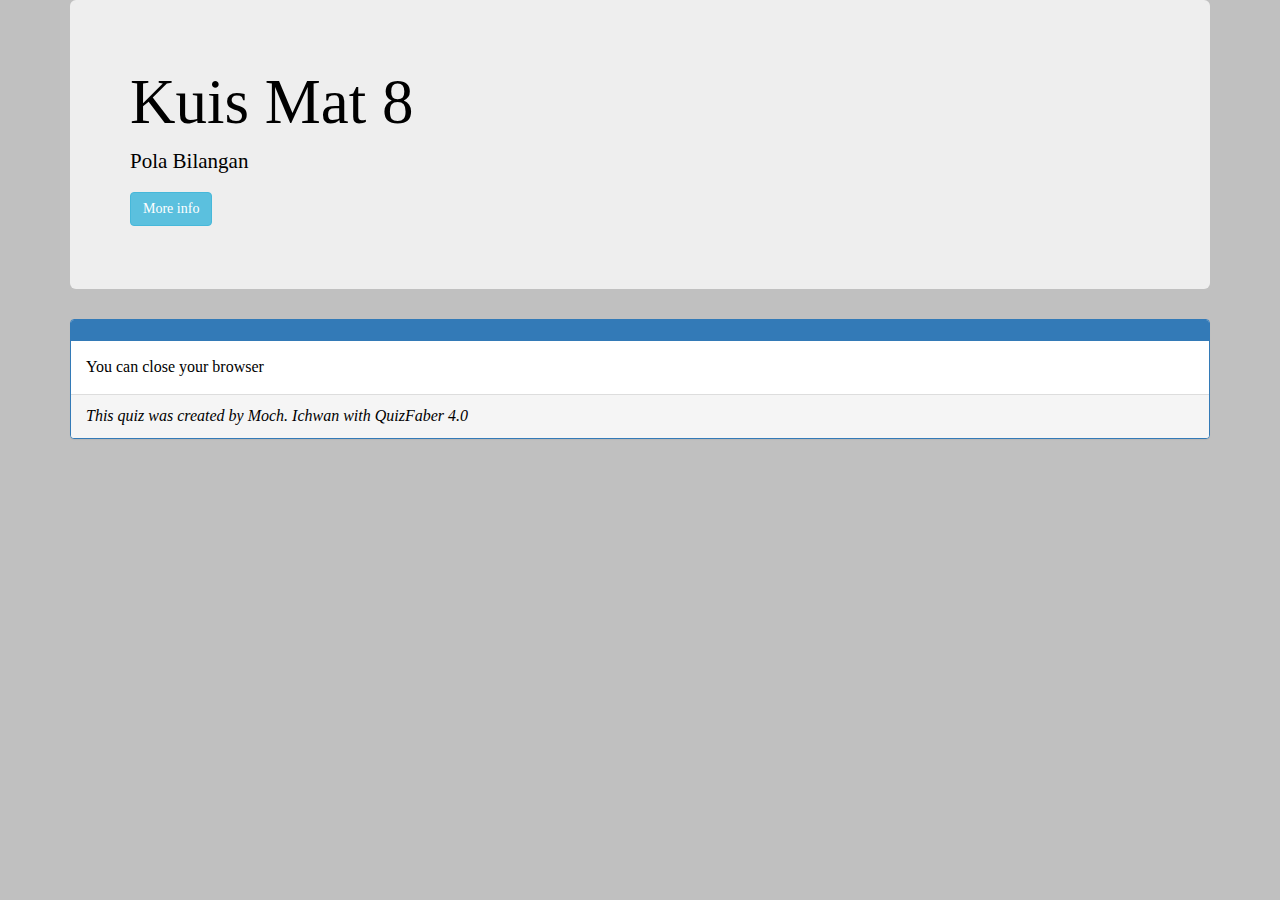
<file: pages/final.html>
<!DOCTYPE html>
<html lang="en">
<head>
    <title>Kuis Mat 8</title>

    <meta http-equiv="Content-Type" content="text/html; CHARSET=Windows-1252">
    <meta name="viewport" content="width=device-width, initial-scale=1">
    <meta name="Author" content="Made with QuizFaber 4.0.20">
    <meta name="generator" content="QuizFaber 4.0.20">
    <meta name="keywords" content="quiz">
    <meta name="description" content="Pola Bilangan">

    <link rel="stylesheet" href="https://maxcdn.bootstrapcdn.com/bootstrap/3.4.1/css/bootstrap.min.css">
    <script src="https://ajax.googleapis.com/ajax/libs/jquery/3.5.1/jquery.min.js"></script>
    <script src="https://maxcdn.bootstrapcdn.com/bootstrap/3.4.1/js/bootstrap.min.js"></script>

    <script src="../scripts/error.js"></script>
    <script src="../scripts/definitions.js"></script>
    <script src="../scripts/security.js"></script>
    <script src="../scripts/cookie.js"></script>
    <script src="../scripts/storage.js"></script>
    <script src="../scripts/time.js"></script>
    <script src="../scripts/valuation.js"></script>
    <script src="../scripts/navigation.js"></script>
    <script src="../scripts/utility.js"></script>
    <script src="../scripts/engine.js"></script>
    <script src="../scripts/view.js"></script>

    <script src="../scripts/page_final.js"></script>

    <link rel="stylesheet" href="../styles/main.css">
    <link rel="stylesheet" href="../styles/layout.css">

</head>
<body>
    <div class="container">

        <div class="jumbotron" id="idQuizHeader">
            <h1 id="idQuizTitle"></h1>
            <p class="lead">
                <span id="idQuizDescription"></span>
                <p id="idQuizProfile" style="display:none">
                    <button type="button" class="btn btn-info" data-toggle="collapse" data-target="#idQuizProfileInfo">More info</button>
                    <div id="idQuizProfileInfo" class="collapse">
                        <ul class="list-group">
                            <li class="list-group-item"><strong>Author</strong><span class="pull-right" id="idAuthor"></span></li>
                            <li class="list-group-item"><strong>Argument</strong><span class="pull-right" id="idArgument"></span></li>
                            <li class="list-group-item"><strong>Company</strong><span class="pull-right" id="idCompany"></span></li>
                            <li class="list-group-item"><strong>Date</strong><span class="pull-right" id="idDate"></span></li>
                        </ul>
                    </div>
                </p>
            </p>
        </div>

        <div class="panel panel-primary">
            <div class="panel-heading"><b><span id="idHeaderLastPage" /></b></div>

            <div class="panel-body">
                You can close your browser
            </div>

            <div class="panel-footer" id="idQuizFooter"><span id="idCopyrightMsg" /></div>
        </div>

    </div>
</body>
</html>
</file>
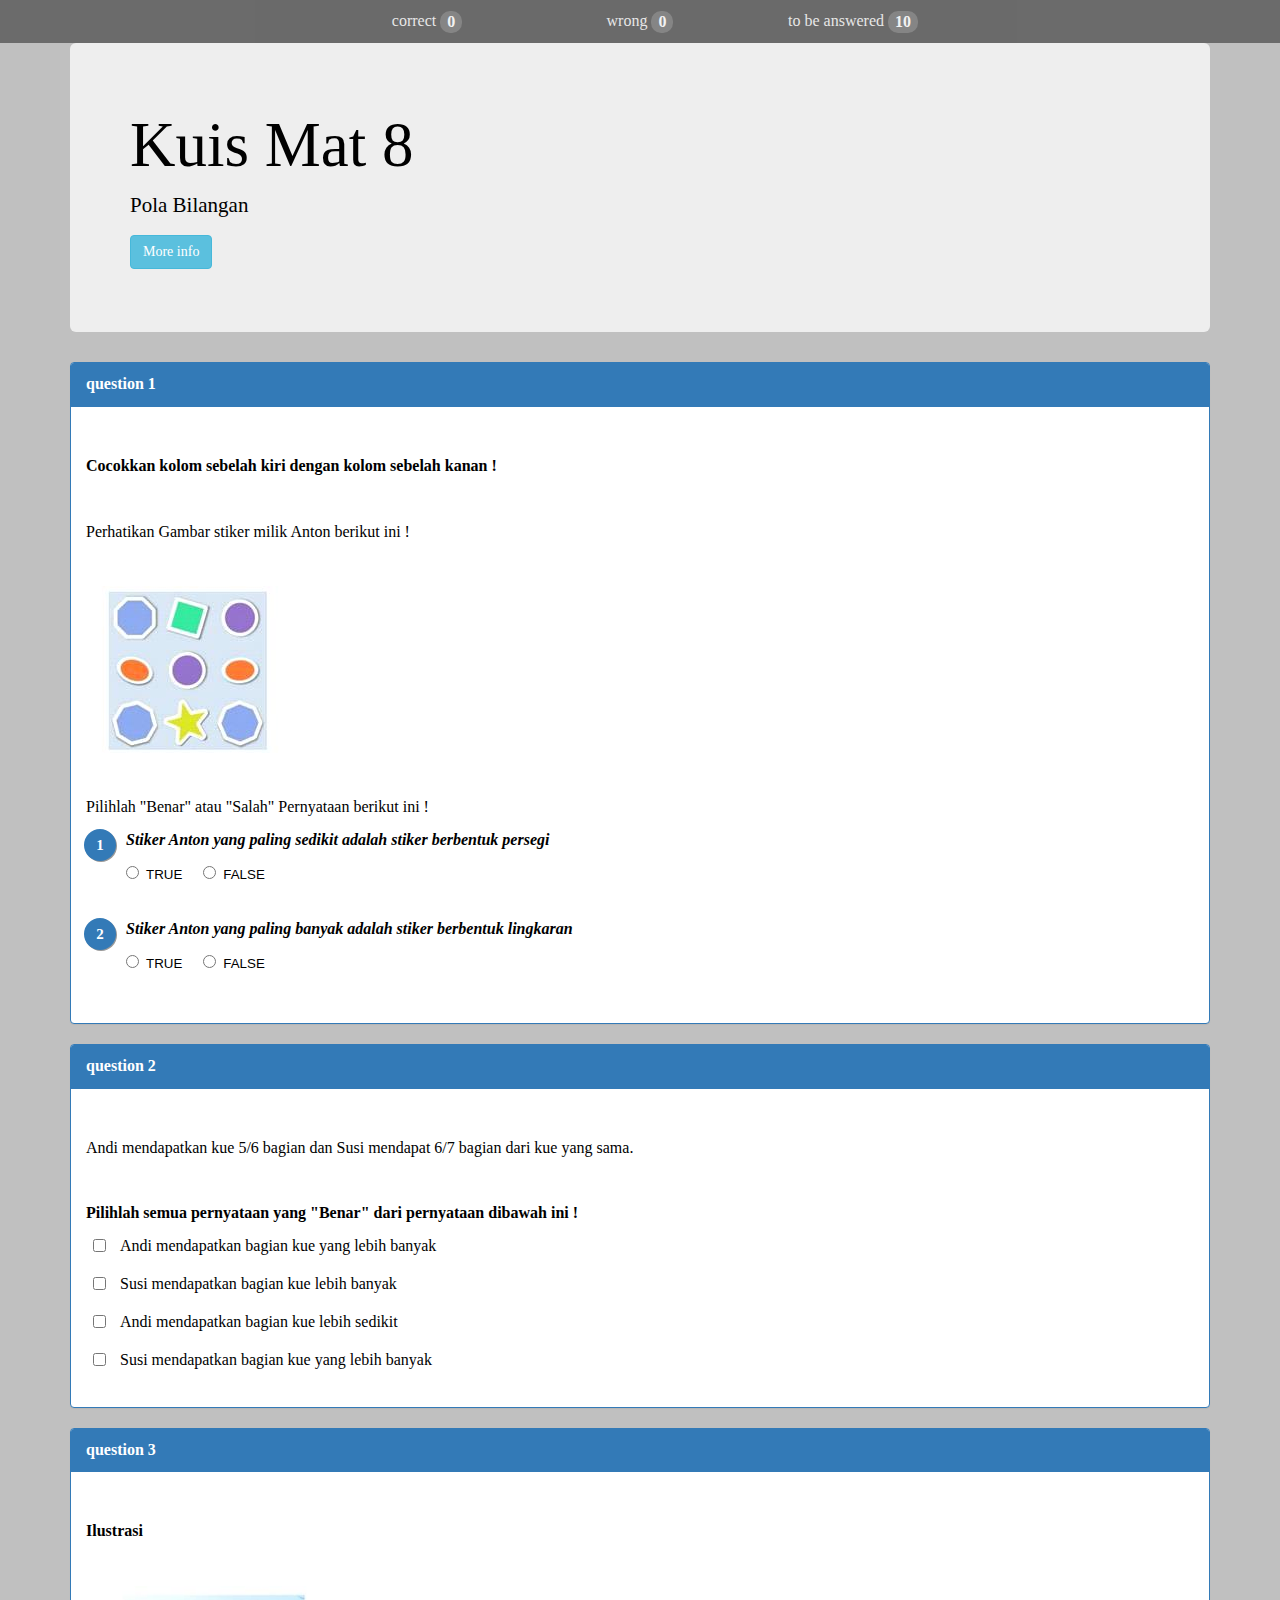
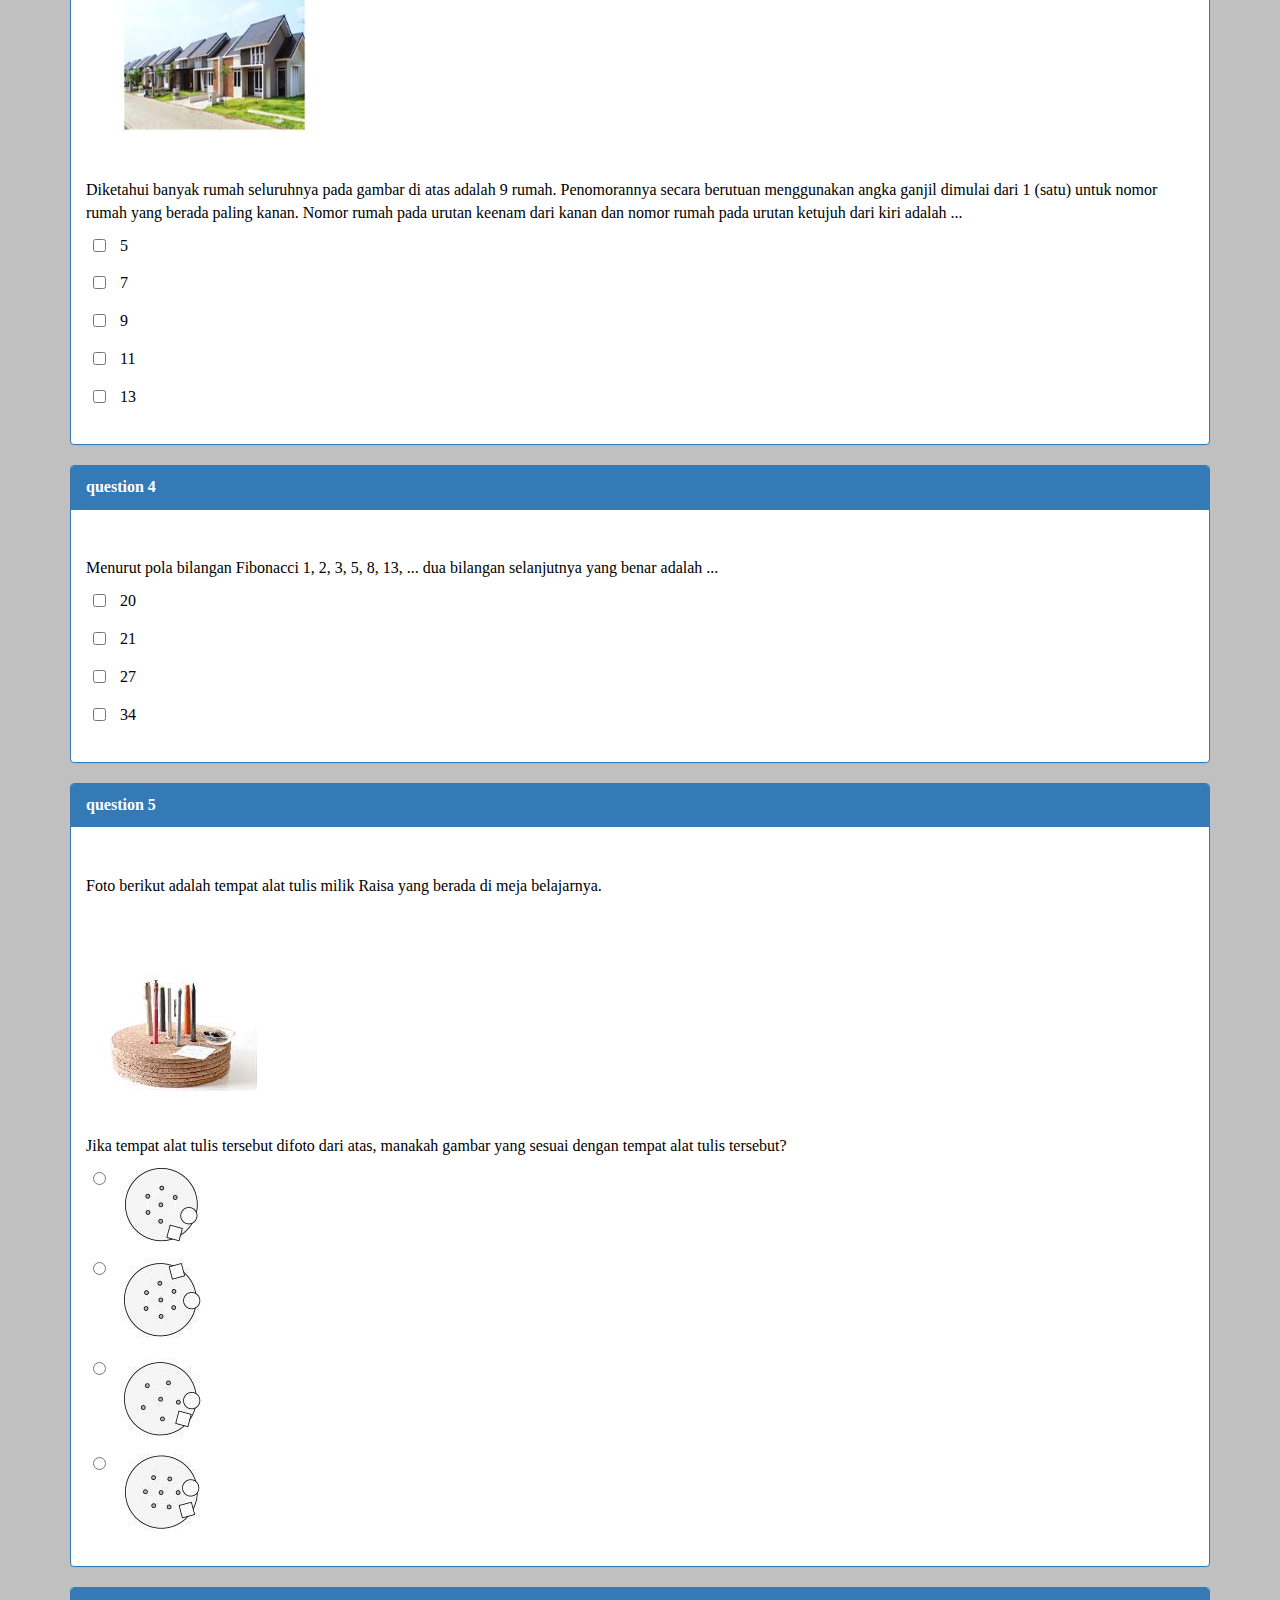
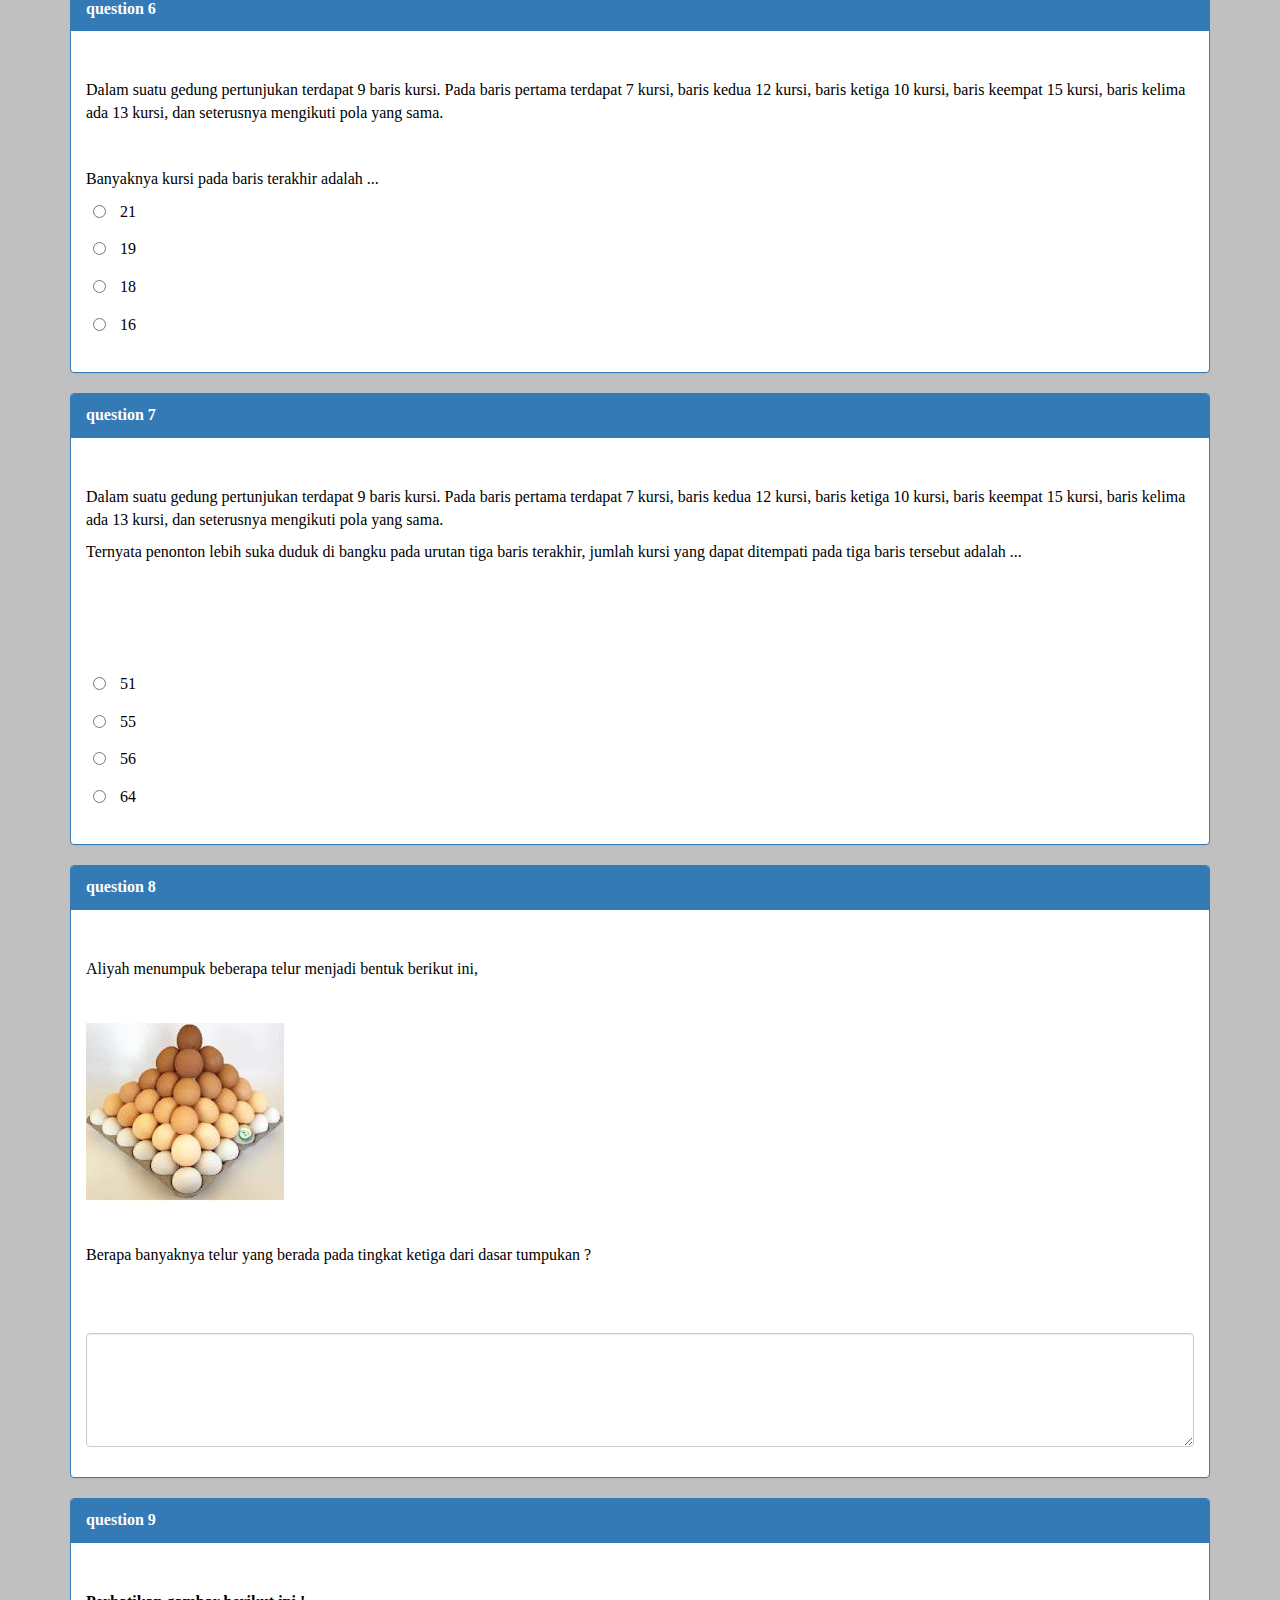
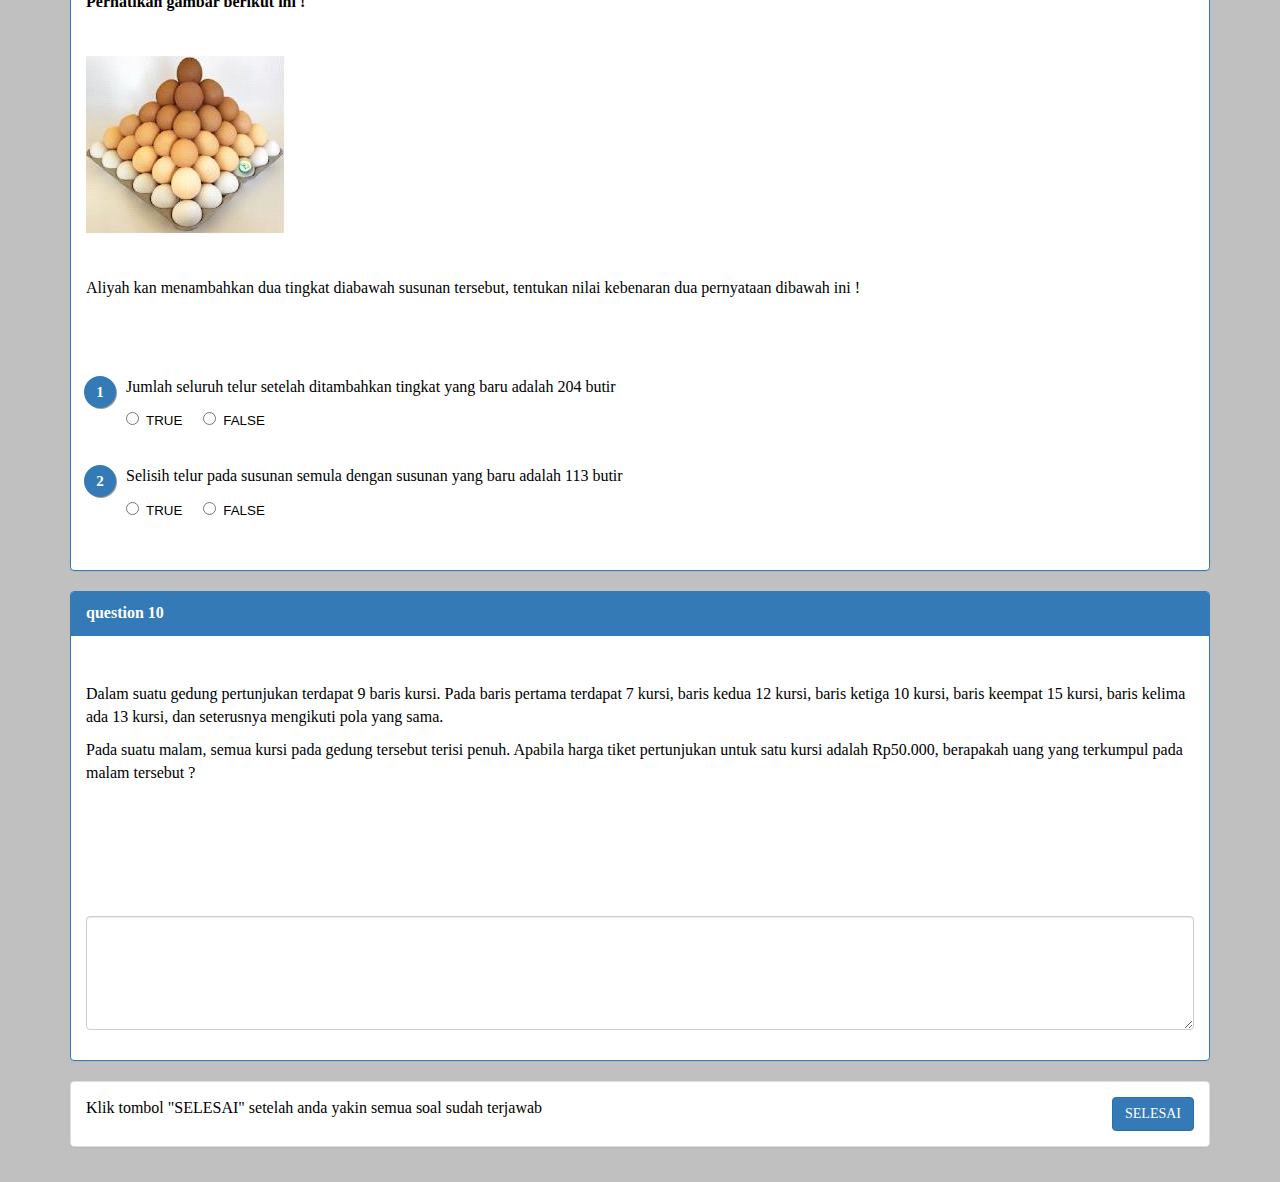
<file: pages/page.html>
<!DOCTYPE html>
<html lang="en">
<head>
    <title>Kuis Mat 8</title>

    <meta http-equiv="Content-Type" content="text/html; CHARSET=Windows-1252">
    <meta name="viewport" content="width=device-width, initial-scale=1">
    <meta name="Author" content="Made with QuizFaber 4.0.20">
    <meta name="generator" content="QuizFaber 4.0.20">
    <meta name="keywords" content="quiz">
    <meta name="description" content="Pola Bilangan">
    <meta name="viewport" content="width=device-width, initial-scale=1.0, minimum-scale=1.0, user-scalable=no" />

    <link rel="stylesheet" href="https://maxcdn.bootstrapcdn.com/bootstrap/3.4.1/css/bootstrap.min.css">
    <script src="https://ajax.googleapis.com/ajax/libs/jquery/3.5.1/jquery.min.js"></script>
    <script src="https://maxcdn.bootstrapcdn.com/bootstrap/3.4.1/js/bootstrap.min.js"></script>

    <script src="../scripts/error.js"></script>
    <script src="../scripts/definitions.js"></script>
    <script src="../scripts/security.js"></script>
    <script src="../scripts/cookie.js"></script>
    <script src="../scripts/storage.js"></script>
    <script src="../scripts/time.js"></script>
    <script src="../scripts/valuation.js"></script>
    <script src="../scripts/navigation.js"></script>
    <script src="../scripts/utility.js"></script>
    <script src="../scripts/engine.js"></script>
    <script src="../scripts/view.js"></script>
    <script src="../scripts/matching.js"></script>
    <script src="../scripts/lightbox.js"></script>

    <script src="../scripts/page.js"></script>
    

    <link rel="stylesheet" href="../styles/main.css">
    <link rel="stylesheet" href="../styles/layout.css">
    <link rel="stylesheet" href="../styles/lightbox.css">
    

</head>
<body>

    <div class="header" id="idTopBar">
        <div class="row">
            <div class="col-sm-3 col-xs-12 text-left text-xs-center"><span class="label_topbar_clock" id="idClock"></span></div>
            <div class="col-sm-2 col-xs-3 text-center text-xs-left" id="idDivCorrectAnswer"><span class="label_topbar nowrap">correct</span> <span id="idCorrectAnswers" class="badge"></span> </div>
            <div class="col-sm-2 col-xs-3 text-center text-xs-left" id="idDivWrongAnswer"><span class="label_topbar nowrap">wrong</span> <span id="idWrongAnswers" class="badge"></span> </div>
            <div class="col-sm-2 col-xs-3 text-center text-xs-left" id="idDivToBeAnswered"><span class="label_topbar nowrap">to be answered</span> <span id="idToBeAnswered" class="badge"></span> </div>
            <div class="col-sm-3 col-xs-3 text-right">
                <button id="idBtnPrintQuiz" type="button" class="btn btn-primary" onclick="onPrintQuizButtonClick()" style="display:none">PRINT</button>
                <button id="idBtnGoToResults" type="button" class="btn btn-primary" onclick="onQuizResultsButtonClick()" style="display:none">Quiz Result</button>
                <button id="idBtnRetire" type="button" class="btn btn-warning" onclick="onAbandonButtonClick()" style="display:none">Retire</button>
            </div>
            </div>
        </div>

    <div class="container">

        <div class="jumbotron" id="idQuizHeader">
            <h1 id="idQuizTitle"></h1>
            <p class="lead">
                <span id="idQuizDescription"></span>
            <p id="idQuizProfile" style="display:none">
                <button type="button" class="btn btn-info" data-toggle="collapse" data-target="#idQuizProfileInfo">More info</button>
                <div id="idQuizProfileInfo" class="collapse">
                    <ul class="list-group">
                        <li class="list-group-item"><strong>Author</strong><span class="pull-right" id="idAuthor"></span></li>
                        <li class="list-group-item"><strong>Argument</strong><span class="pull-right" id="idArgument"></span></li>
                        <li class="list-group-item"><strong>Company</strong><span class="pull-right" id="idCompany"></span></li>
                        <li class="list-group-item"><strong>Date</strong><span class="pull-right" id="idDate"></span></li>
                    </ul>
                </div>
            </p>
            </p>
        </div>

        <div class="panel panel-default" id="idQuizResultsPanelTop" style="display:none">
            <div class="panel-body">
                <button type="button" class="btn btn-primary center-block" onclick="onQuizResultsButtonClick()">Quiz Result</button>
            </div>
        </div>

        <div class="panel panel-default" id="idVerifyPanelTop" style="display:none">
            <div class="panel-body">
                <span>Klik tombol "SELESAI" setelah anda yakin semua soal sudah terjawab</span>
                <button type="button" class="btn btn-primary pull-right" onclick="onVerifyButtonClick()">SELESAI</button>
            </div>
        </div>

        <div class="well" id="idSectionTextIntro" style="display:none"></div>

        <div class="panel panel-primary" id="idPanel1" ><div class="panel-heading" ><b>question 1</b></div><div class="panel-body" ><div id="divSuccess0" class="alert alert-success alert-dismissible fade in" style="display:none" ><a class="close" data-dismiss="alert" aria-label="close" >&times;</a> Correct answer</div>
<div id="divFail0" class="alert alert-danger alert-dismissible fade in" style="display:none" ><a class="close" data-dismiss="alert" aria-label="close" >&times;</a> Wrong answer</div>
<div id="divPartiallyCorrect0" class="alert alert-warning alert-dismissible fade in" style="display:none" ><a class="close" data-dismiss="alert" aria-label="close" >&times;</a> Partially correct answer</div>
<div id="divInfo0" class="alert alert-info alert-dismissible fade in" style="display:none" ><a class="close" data-dismiss="alert" aria-label="close" >&times;</a> Answer completed</div>
<div id="divWarning0" class="alert alert-warning alert-dismissible fade in" style="display:none" ><a class="close" data-dismiss="alert" aria-label="close" >&times;</a> <strong>Watch out!</strong> <span id="idWarningMsg0" /></div>
<div id="divError0" class="alert alert-danger alert-dismissible fade in" style="display:none" ><a class="close" data-dismiss="alert" aria-label="close" >&times;</a> <strong>Error</strong> <span id="idErrorMsg0" /></div>
<p><span class="class_qst_format text_full_width"><p><b><span style="background-color:#FFFFFF;font-family:Times New Roman;font-size:12pt;">Cocokkan kolom sebelah kiri dengan kolom sebelah kanan !</span></b></p>    <p>&nbsp;</p>    <p><span style="background-color:#FFFFFF;font-family:Times New Roman;font-size:12pt;">Perhatikan Gambar stiker milik Anton berikut ini !</span></p>    <p>&nbsp;</p>    <p><img width="211" height="167" src="../media/img_0001_0000_00_1.jpg"></p>    <p>&nbsp;</p>    <p><span style="background-color:#FFFFFF;font-family:Times New Roman;font-size:12pt;">Pilihlah &quot;Benar&quot; atau &quot;Salah&quot; Pernyataan berikut ini !</span></p></span></p><form class="class_bool_choices" ><ol><li><p><span class="quiz_answer_class"><p><b><i><span style="background-color:#FFFFFF;font-family:Times New Roman;font-size:12pt;">Stiker Anton yang paling sedikit adalah stiker berbentuk persegi</span></i></b></p></span></p><div class="row" ><div class="col-sm-12 col-md-12 col-lg-12" ><input type="radio" id="idRadio0_0_T" name="optradio0_0" value="1" /><span class="true_false_class" >TRUE</span><input type="radio" id="idRadio0_0_F" name="optradio0_0" value="0" /><span class="true_false_class" >FALSE</span></div></div><br/></li><li><p><span class="quiz_answer_class"><p><b><i><span style="background-color:#FFFFFF;font-family:Times New Roman;font-size:12pt;">Stiker Anton yang paling banyak adalah stiker berbentuk lingkaran</span></i></b></p></span></p><div class="row" ><div class="col-sm-12 col-md-12 col-lg-12" ><input type="radio" id="idRadio0_1_T" name="optradio0_1" value="1" /><span class="true_false_class" >TRUE</span><input type="radio" id="idRadio0_1_F" name="optradio0_1" value="0" /><span class="true_false_class" >FALSE</span></div></div><br/></li></ol></form>
</div></div>
<div class="panel panel-primary" id="idPanel2" ><div class="panel-heading" ><b>question 2</b></div><div class="panel-body" ><div id="divSuccess1" class="alert alert-success alert-dismissible fade in" style="display:none" ><a class="close" data-dismiss="alert" aria-label="close" >&times;</a> Correct answer</div>
<div id="divFail1" class="alert alert-danger alert-dismissible fade in" style="display:none" ><a class="close" data-dismiss="alert" aria-label="close" >&times;</a> Wrong answer</div>
<div id="divPartiallyCorrect1" class="alert alert-warning alert-dismissible fade in" style="display:none" ><a class="close" data-dismiss="alert" aria-label="close" >&times;</a> Partially correct answer</div>
<div id="divInfo1" class="alert alert-info alert-dismissible fade in" style="display:none" ><a class="close" data-dismiss="alert" aria-label="close" >&times;</a> Answer completed</div>
<div id="divWarning1" class="alert alert-warning alert-dismissible fade in" style="display:none" ><a class="close" data-dismiss="alert" aria-label="close" >&times;</a> <strong>Watch out!</strong> <span id="idWarningMsg1" /></div>
<div id="divError1" class="alert alert-danger alert-dismissible fade in" style="display:none" ><a class="close" data-dismiss="alert" aria-label="close" >&times;</a> <strong>Error</strong> <span id="idErrorMsg1" /></div>
<p><span class="class_qst_format text_full_width"><p><span style="background-color:#FFFFFF;font-family:Times New Roman;font-size:12pt;">Andi mendapatkan kue 5/6 bagian dan Susi mendapat 6/7 bagian dari kue yang sama. </span></p>    <p>&nbsp;</p>    <p><b><span style="background-color:#FFFFFF;font-family:Times New Roman;font-size:12pt;">Pilihlah semua pernyataan yang &quot;Benar&quot; dari pernyataan dibawah ini !</span></b></p></span></p><form><div class="checkbox" ><label style="display:inline-block;width:100%;margin-left:7px;" ><input id="idCheckbox1_0" type="checkbox" value="1" class="checkbox_answer" /><span class="class_ans_format text_full_width"><p><span style="background-color:#FFFFFF;font-family:Times New Roman;font-size:12pt;">Andi mendapatkan </span><span style="background-color:#FFFFFF;font-family:Times New Roman;font-size:12pt;">bagian </span><span style="background-color:#FFFFFF;font-family:Times New Roman;font-size:12pt;">kue yang lebih banya</span><span style="background-color:#FFFFFF;font-family:Times New Roman;font-size:12pt;">k</span></p></span></label><br/></div><div class="checkbox" ><label style="display:inline-block;width:100%;margin-left:7px;" ><input id="idCheckbox1_1" type="checkbox" value="2" class="checkbox_answer" /><span class="class_ans_format text_full_width"><p><span style="background-color:#FFFFFF;font-family:Times New Roman;font-size:12pt;">Susi mendapatkan </span><span style="background-color:#FFFFFF;font-family:Times New Roman;font-size:12pt;">bagian </span><span style="background-color:#FFFFFF;font-family:Times New Roman;font-size:12pt;">kue lebih banyak</span></p></span></label><br/></div><div class="checkbox" ><label style="display:inline-block;width:100%;margin-left:7px;" ><input id="idCheckbox1_2" type="checkbox" value="3" class="checkbox_answer" /><span class="class_ans_format text_full_width"><p><span style="background-color:#FFFFFF;font-family:Times New Roman;font-size:12pt;">Andi mendapatkan </span><span style="background-color:#FFFFFF;font-family:Times New Roman;font-size:12pt;">bagian </span><span style="background-color:#FFFFFF;font-family:Times New Roman;font-size:12pt;">kue lebih sedikit</span></p></span></label><br/></div><div class="checkbox" ><label style="display:inline-block;width:100%;margin-left:7px;" ><input id="idCheckbox1_3" type="checkbox" value="4" class="checkbox_answer" /><span class="class_ans_format text_full_width"><p><span style="background-color:#FFFFFF;font-family:Times New Roman;font-size:12pt;">Susi</span><span style="background-color:#FFFFFF;font-family:Times New Roman;font-size:12pt;"> mendapatkan </span><span style="background-color:#FFFFFF;font-family:Times New Roman;font-size:12pt;">bagian </span><span style="background-color:#FFFFFF;font-family:Times New Roman;font-size:12pt;">kue yang lebih banya</span><span style="background-color:#FFFFFF;font-family:Times New Roman;font-size:12pt;">k</span></p></span></label><br/></div></form>
</div></div>
<div class="panel panel-primary" id="idPanel3" ><div class="panel-heading" ><b>question 3</b></div><div class="panel-body" ><div id="divSuccess2" class="alert alert-success alert-dismissible fade in" style="display:none" ><a class="close" data-dismiss="alert" aria-label="close" >&times;</a> Correct answer</div>
<div id="divFail2" class="alert alert-danger alert-dismissible fade in" style="display:none" ><a class="close" data-dismiss="alert" aria-label="close" >&times;</a> Wrong answer</div>
<div id="divPartiallyCorrect2" class="alert alert-warning alert-dismissible fade in" style="display:none" ><a class="close" data-dismiss="alert" aria-label="close" >&times;</a> Partially correct answer</div>
<div id="divInfo2" class="alert alert-info alert-dismissible fade in" style="display:none" ><a class="close" data-dismiss="alert" aria-label="close" >&times;</a> Answer completed</div>
<div id="divWarning2" class="alert alert-warning alert-dismissible fade in" style="display:none" ><a class="close" data-dismiss="alert" aria-label="close" >&times;</a> <strong>Watch out!</strong> <span id="idWarningMsg2" /></div>
<div id="divError2" class="alert alert-danger alert-dismissible fade in" style="display:none" ><a class="close" data-dismiss="alert" aria-label="close" >&times;</a> <strong>Error</strong> <span id="idErrorMsg2" /></div>
<p><span class="class_qst_format text_full_width"><p><b><span style="background-color:#FFFFFF;font-family:Times New Roman;font-size:12pt;">Ilustrasi</span></b></p>    <p>&nbsp;</p>    <p><img width="250" height="150" src="../media/img_0003_0000_00_1.jpg"></p>    <p>&nbsp;</p>    <p><span style="background-color:#FFFFFF;font-family:Times New Roman;font-size:12pt;">Diketahui banyak rumah seluruhnya pada gambar di atas adalah 9 rumah. Penomorannya secara berutuan menggunakan angka ganjil dimulai dari 1 (satu) untuk nomor rumah yang berada paling kanan.  Nomor rumah pada urutan keenam dari kanan dan nomor rumah pada urutan ketujuh dari kiri adalah ... </span></p></span></p><form><div class="checkbox" ><label style="display:inline-block;width:100%;margin-left:7px;" ><input id="idCheckbox2_0" type="checkbox" value="1" class="checkbox_answer" /><span class="class_ans_format text_full_width"><p><span style="background-color:#FFFFFF;font-family:Times New Roman;font-size:12pt;">5</span></p></span></label><br/></div><div class="checkbox" ><label style="display:inline-block;width:100%;margin-left:7px;" ><input id="idCheckbox2_1" type="checkbox" value="2" class="checkbox_answer" /><span class="class_ans_format text_full_width"><p><span style="background-color:#FFFFFF;font-family:Times New Roman;font-size:12pt;">7</span></p></span></label><br/></div><div class="checkbox" ><label style="display:inline-block;width:100%;margin-left:7px;" ><input id="idCheckbox2_2" type="checkbox" value="3" class="checkbox_answer" /><span class="class_ans_format text_full_width"><p><span style="background-color:#FFFFFF;font-family:Times New Roman;font-size:12pt;">9</span></p></span></label><br/></div><div class="checkbox" ><label style="display:inline-block;width:100%;margin-left:7px;" ><input id="idCheckbox2_3" type="checkbox" value="4" class="checkbox_answer" /><span class="class_ans_format text_full_width"><p><span style="background-color:#FFFFFF;font-family:Times New Roman;font-size:12pt;">11</span></p></span></label><br/></div><div class="checkbox" ><label style="display:inline-block;width:100%;margin-left:7px;" ><input id="idCheckbox2_4" type="checkbox" value="5" class="checkbox_answer" /><span class="class_ans_format text_full_width"><p><span style="background-color:#FFFFFF;font-family:Times New Roman;font-size:12pt;">13</span></p></span></label><br/></div></form>
</div></div>
<div class="panel panel-primary" id="idPanel4" ><div class="panel-heading" ><b>question 4</b></div><div class="panel-body" ><div id="divSuccess3" class="alert alert-success alert-dismissible fade in" style="display:none" ><a class="close" data-dismiss="alert" aria-label="close" >&times;</a> Correct answer</div>
<div id="divFail3" class="alert alert-danger alert-dismissible fade in" style="display:none" ><a class="close" data-dismiss="alert" aria-label="close" >&times;</a> Wrong answer</div>
<div id="divPartiallyCorrect3" class="alert alert-warning alert-dismissible fade in" style="display:none" ><a class="close" data-dismiss="alert" aria-label="close" >&times;</a> Partially correct answer</div>
<div id="divInfo3" class="alert alert-info alert-dismissible fade in" style="display:none" ><a class="close" data-dismiss="alert" aria-label="close" >&times;</a> Answer completed</div>
<div id="divWarning3" class="alert alert-warning alert-dismissible fade in" style="display:none" ><a class="close" data-dismiss="alert" aria-label="close" >&times;</a> <strong>Watch out!</strong> <span id="idWarningMsg3" /></div>
<div id="divError3" class="alert alert-danger alert-dismissible fade in" style="display:none" ><a class="close" data-dismiss="alert" aria-label="close" >&times;</a> <strong>Error</strong> <span id="idErrorMsg3" /></div>
<p><span class="class_qst_format text_full_width"><p><span style="background-color:#FFFFFF;font-family:Times New Roman;font-size:12pt;">Menurut pola bilangan Fibonacci  1, 2, 3, 5, 8, 13, ... dua bilangan selanjutnya yang benar adalah ...</span></p></span></p><form><div class="checkbox" ><label style="display:inline-block;width:100%;margin-left:7px;" ><input id="idCheckbox3_0" type="checkbox" value="1" class="checkbox_answer" /><span class="class_ans_format text_full_width"><p><span style="background-color:#FFFFFF;font-family:Times New Roman;font-size:12pt;">20</span></p></span></label><br/></div><div class="checkbox" ><label style="display:inline-block;width:100%;margin-left:7px;" ><input id="idCheckbox3_1" type="checkbox" value="2" class="checkbox_answer" /><span class="class_ans_format text_full_width"><p><span style="background-color:#FFFFFF;font-family:Times New Roman;font-size:12pt;">21</span></p></span></label><br/></div><div class="checkbox" ><label style="display:inline-block;width:100%;margin-left:7px;" ><input id="idCheckbox3_2" type="checkbox" value="3" class="checkbox_answer" /><span class="class_ans_format text_full_width"><p><span style="background-color:#FFFFFF;font-family:Times New Roman;font-size:12pt;">27</span></p></span></label><br/></div><div class="checkbox" ><label style="display:inline-block;width:100%;margin-left:7px;" ><input id="idCheckbox3_3" type="checkbox" value="4" class="checkbox_answer" /><span class="class_ans_format text_full_width"><p><span style="background-color:#FFFFFF;font-family:Times New Roman;font-size:12pt;">34</span></p></span></label><br/></div></form>
</div></div>
<div class="panel panel-primary" id="idPanel5" ><div class="panel-heading" ><b>question 5</b></div><div class="panel-body" ><div id="divSuccess4" class="alert alert-success alert-dismissible fade in" style="display:none" ><a class="close" data-dismiss="alert" aria-label="close" >&times;</a> Correct answer</div>
<div id="divFail4" class="alert alert-danger alert-dismissible fade in" style="display:none" ><a class="close" data-dismiss="alert" aria-label="close" >&times;</a> Wrong answer</div>
<div id="divPartiallyCorrect4" class="alert alert-warning alert-dismissible fade in" style="display:none" ><a class="close" data-dismiss="alert" aria-label="close" >&times;</a> Partially correct answer</div>
<div id="divInfo4" class="alert alert-info alert-dismissible fade in" style="display:none" ><a class="close" data-dismiss="alert" aria-label="close" >&times;</a> Answer completed</div>
<div id="divWarning4" class="alert alert-warning alert-dismissible fade in" style="display:none" ><a class="close" data-dismiss="alert" aria-label="close" >&times;</a> <strong>Watch out!</strong> <span id="idWarningMsg4" /></div>
<div id="divError4" class="alert alert-danger alert-dismissible fade in" style="display:none" ><a class="close" data-dismiss="alert" aria-label="close" >&times;</a> <strong>Error</strong> <span id="idErrorMsg4" /></div>
<p><span class="class_qst_format text_full_width"><p><span style="background-color:#FFFFFF;font-family:Times New Roman;font-size:12pt;">Foto berikut adalah tempat alat tulis milik Raisa yang berada di meja belajarnya. </span></p>    <p>&nbsp;</p>    <p>&nbsp;</p>    <p><img width="172" height="118" src="../media/img_0005_0000_00_1.jpg"></p>    <p>&nbsp;</p>    <p><span style="background-color:#FFFFFF;font-family:Times New Roman;font-size:12pt;">Jika tempat alat tulis tersebut difoto dari atas, manakah gambar yang sesuai dengan tempat alat tulis tersebut?</span></p></span></p><form><div class="radio" ><label style="display:inline-block;width:100%;margin-left:7px;" ><input id="idRadio4_0" type="radio" name="optradio4" value="1" class="radio_answer" /><span class="class_ans_format text_full_width"><p><img width="82" height="75" src="../media/img_0005_0001_00_1.jpg"></p></span></label><br/></div><div class="radio" ><label style="display:inline-block;width:100%;margin-left:7px;" ><input id="idRadio4_1" type="radio" name="optradio4" value="2" class="radio_answer" /><span class="class_ans_format text_full_width"><p><img width="82" height="85" src="../media/img_0005_0002_00_1.jpg"></p></span></label><br/></div><div class="radio" ><label style="display:inline-block;width:100%;margin-left:7px;" ><input id="idRadio4_2" type="radio" name="optradio4" value="3" class="radio_answer" /><span class="class_ans_format text_full_width"><p><img width="83" height="80" src="../media/img_0005_0003_00_1.jpg"></p></span></label><br/></div><div class="radio" ><label style="display:inline-block;width:100%;margin-left:7px;" ><input id="idRadio4_3" type="radio" name="optradio4" value="4" class="radio_answer" /><span class="class_ans_format text_full_width"><p><img width="82" height="78" src="../media/img_0005_0004_00_1.jpg"></p></span></label><br/></div></form>
</div></div>
<div class="panel panel-primary" id="idPanel6" ><div class="panel-heading" ><b>question 6</b></div><div class="panel-body" ><div id="divSuccess5" class="alert alert-success alert-dismissible fade in" style="display:none" ><a class="close" data-dismiss="alert" aria-label="close" >&times;</a> Correct answer</div>
<div id="divFail5" class="alert alert-danger alert-dismissible fade in" style="display:none" ><a class="close" data-dismiss="alert" aria-label="close" >&times;</a> Wrong answer</div>
<div id="divPartiallyCorrect5" class="alert alert-warning alert-dismissible fade in" style="display:none" ><a class="close" data-dismiss="alert" aria-label="close" >&times;</a> Partially correct answer</div>
<div id="divInfo5" class="alert alert-info alert-dismissible fade in" style="display:none" ><a class="close" data-dismiss="alert" aria-label="close" >&times;</a> Answer completed</div>
<div id="divWarning5" class="alert alert-warning alert-dismissible fade in" style="display:none" ><a class="close" data-dismiss="alert" aria-label="close" >&times;</a> <strong>Watch out!</strong> <span id="idWarningMsg5" /></div>
<div id="divError5" class="alert alert-danger alert-dismissible fade in" style="display:none" ><a class="close" data-dismiss="alert" aria-label="close" >&times;</a> <strong>Error</strong> <span id="idErrorMsg5" /></div>
<p><span class="class_qst_format text_full_width"><p><span style="background-color:#FFFFFF;font-family:Times New Roman;font-size:12pt;">Dalam suatu gedung pertunjukan terdapat 9 baris kursi. Pada baris pertama terdapat </span><span style="background-color:#FFFFFF;font-family:Times New Roman;font-size:12pt;">7</span><span style="background-color:#FFFFFF;font-family:Times New Roman;font-size:12pt;"> kursi, baris kedua </span><span style="background-color:#FFFFFF;font-family:Times New Roman;font-size:12pt;">12</span><span style="background-color:#FFFFFF;font-family:Times New Roman;font-size:12pt;"> kursi, baris ketiga </span><span style="background-color:#FFFFFF;font-family:Times New Roman;font-size:12pt;">10</span><span style="background-color:#FFFFFF;font-family:Times New Roman;font-size:12pt;"> kursi, baris keempat </span><span style="background-color:#FFFFFF;font-family:Times New Roman;font-size:12pt;">15 </span><span style="background-color:#FFFFFF;font-family:Times New Roman;font-size:12pt;">kursi, </span><span style="background-color:#FFFFFF;font-family:Times New Roman;font-size:12pt;">baris kelima ada 13 kursi, </span><span style="background-color:#FFFFFF;font-family:Times New Roman;font-size:12pt;">dan seterusnya mengikuti pola yang sama.</span></p>    <p>&nbsp;</p>    <p><span style="background-color:#FFFFFF;font-family:Times New Roman;font-size:12pt;">Banyaknya kursi pada baris terakhir adalah ...</span></p></span></p><form><div class="radio" ><label style="display:inline-block;width:100%;margin-left:7px;" ><input id="idRadio5_0" type="radio" name="optradio5" value="1" class="radio_answer" /><span class="class_ans_format text_full_width"><p><span style="background-color:#FFFFFF;font-family:Times New Roman;font-size:12pt;">21</span></p></span></label><br/></div><div class="radio" ><label style="display:inline-block;width:100%;margin-left:7px;" ><input id="idRadio5_1" type="radio" name="optradio5" value="2" class="radio_answer" /><span class="class_ans_format text_full_width"><p><span style="background-color:#FFFFFF;font-family:Times New Roman;font-size:12pt;">19</span></p></span></label><br/></div><div class="radio" ><label style="display:inline-block;width:100%;margin-left:7px;" ><input id="idRadio5_2" type="radio" name="optradio5" value="3" class="radio_answer" /><span class="class_ans_format text_full_width"><p><span style="background-color:#FFFFFF;font-family:Times New Roman;font-size:12pt;">18</span></p></span></label><br/></div><div class="radio" ><label style="display:inline-block;width:100%;margin-left:7px;" ><input id="idRadio5_3" type="radio" name="optradio5" value="4" class="radio_answer" /><span class="class_ans_format text_full_width"><p><span style="background-color:#FFFFFF;font-family:Times New Roman;font-size:12pt;">16</span></p></span></label><br/></div></form>
</div></div>
<div class="panel panel-primary" id="idPanel7" ><div class="panel-heading" ><b>question 7</b></div><div class="panel-body" ><div id="divSuccess6" class="alert alert-success alert-dismissible fade in" style="display:none" ><a class="close" data-dismiss="alert" aria-label="close" >&times;</a> Correct answer</div>
<div id="divFail6" class="alert alert-danger alert-dismissible fade in" style="display:none" ><a class="close" data-dismiss="alert" aria-label="close" >&times;</a> Wrong answer</div>
<div id="divPartiallyCorrect6" class="alert alert-warning alert-dismissible fade in" style="display:none" ><a class="close" data-dismiss="alert" aria-label="close" >&times;</a> Partially correct answer</div>
<div id="divInfo6" class="alert alert-info alert-dismissible fade in" style="display:none" ><a class="close" data-dismiss="alert" aria-label="close" >&times;</a> Answer completed</div>
<div id="divWarning6" class="alert alert-warning alert-dismissible fade in" style="display:none" ><a class="close" data-dismiss="alert" aria-label="close" >&times;</a> <strong>Watch out!</strong> <span id="idWarningMsg6" /></div>
<div id="divError6" class="alert alert-danger alert-dismissible fade in" style="display:none" ><a class="close" data-dismiss="alert" aria-label="close" >&times;</a> <strong>Error</strong> <span id="idErrorMsg6" /></div>
<p><span class="class_qst_format text_full_width"><p><span style="background-color:#FFFFFF;font-family:Times New Roman;font-size:12pt;">Dalam suatu gedung pertunjukan terdapat 9 baris kursi. Pada baris pertama terdapat </span><span style="background-color:#FFFFFF;font-family:Times New Roman;font-size:12pt;">7</span><span style="background-color:#FFFFFF;font-family:Times New Roman;font-size:12pt;"> kursi, baris kedua </span><span style="background-color:#FFFFFF;font-family:Times New Roman;font-size:12pt;">12</span><span style="background-color:#FFFFFF;font-family:Times New Roman;font-size:12pt;"> kursi, baris ketiga </span><span style="background-color:#FFFFFF;font-family:Times New Roman;font-size:12pt;">10</span><span style="background-color:#FFFFFF;font-family:Times New Roman;font-size:12pt;"> kursi, baris keempat </span><span style="background-color:#FFFFFF;font-family:Times New Roman;font-size:12pt;">15 </span><span style="background-color:#FFFFFF;font-family:Times New Roman;font-size:12pt;">kursi, </span><span style="background-color:#FFFFFF;font-family:Times New Roman;font-size:12pt;">baris kelima ada 13 kursi, </span><span style="background-color:#FFFFFF;font-family:Times New Roman;font-size:12pt;">dan seterusnya mengikuti pola yang sama.</span></p>    <p><span style="background-color:#FFFFFF;font-family:Times New Roman;font-size:12pt;">Ternyata penonton lebih suka duduk di bangku pada urutan tiga baris terakhir, jumlah kursi yang dapat ditempati pada tiga baris tersebut adalah ...</span></p>    <p>&nbsp;</p>    <p>&nbsp;</p>    <p>&nbsp;</p></span></p><form><div class="radio" ><label style="display:inline-block;width:100%;margin-left:7px;" ><input id="idRadio6_0" type="radio" name="optradio6" value="1" class="radio_answer" /><span class="class_ans_format text_full_width"><p><span style="background-color:#FFFFFF;font-family:Times New Roman;font-size:12pt;">51</span></p></span></label><br/></div><div class="radio" ><label style="display:inline-block;width:100%;margin-left:7px;" ><input id="idRadio6_1" type="radio" name="optradio6" value="2" class="radio_answer" /><span class="class_ans_format text_full_width"><p><span style="background-color:#FFFFFF;font-family:Times New Roman;font-size:12pt;">55</span></p></span></label><br/></div><div class="radio" ><label style="display:inline-block;width:100%;margin-left:7px;" ><input id="idRadio6_2" type="radio" name="optradio6" value="3" class="radio_answer" /><span class="class_ans_format text_full_width"><p><span style="background-color:#FFFFFF;font-family:Times New Roman;font-size:12pt;">56</span></p></span></label><br/></div><div class="radio" ><label style="display:inline-block;width:100%;margin-left:7px;" ><input id="idRadio6_3" type="radio" name="optradio6" value="4" class="radio_answer" /><span class="class_ans_format text_full_width"><p><span style="background-color:#FFFFFF;font-family:Times New Roman;font-size:12pt;">64</span></p></span></label><br/></div></form>
</div></div>
<div class="panel panel-primary" id="idPanel8" ><div class="panel-heading" ><b>question 8</b></div><div class="panel-body" ><div id="divSuccess7" class="alert alert-success alert-dismissible fade in" style="display:none" ><a class="close" data-dismiss="alert" aria-label="close" >&times;</a> Correct answer</div>
<div id="divFail7" class="alert alert-danger alert-dismissible fade in" style="display:none" ><a class="close" data-dismiss="alert" aria-label="close" >&times;</a> Wrong answer</div>
<div id="divPartiallyCorrect7" class="alert alert-warning alert-dismissible fade in" style="display:none" ><a class="close" data-dismiss="alert" aria-label="close" >&times;</a> Partially correct answer</div>
<div id="divInfo7" class="alert alert-info alert-dismissible fade in" style="display:none" ><a class="close" data-dismiss="alert" aria-label="close" >&times;</a> Answer completed</div>
<div id="divWarning7" class="alert alert-warning alert-dismissible fade in" style="display:none" ><a class="close" data-dismiss="alert" aria-label="close" >&times;</a> <strong>Watch out!</strong> <span id="idWarningMsg7" /></div>
<div id="divError7" class="alert alert-danger alert-dismissible fade in" style="display:none" ><a class="close" data-dismiss="alert" aria-label="close" >&times;</a> <strong>Error</strong> <span id="idErrorMsg7" /></div>
<p><span class="class_qst_format text_full_width"><p><span style="background-color:#FFFFFF;font-family:Times New Roman;font-size:12pt;">Aliyah menumpuk beberapa telur menjadi bentuk berikut ini, </span></p>    <p>&nbsp;</p>    <p><img width="199" height="178" src="../media/img_0008_0000_00_1.jpg"></p>    <p>&nbsp;</p>    <p><span style="background-color:#FFFFFF;font-family:Times New Roman;font-size:12pt;">Berapa banyaknya telur yang berada pada tingkat ketiga dari dasar tumpukan ?</span></p>    <p>&nbsp;</p></span></p><form><div class="form-group" ><label for="comment7" ></label><textarea class="form-control" rows="5" id="comment7" ></textarea></div></form>
</div></div>
<div class="panel panel-primary" id="idPanel9" ><div class="panel-heading" ><b>question 9</b></div><div class="panel-body" ><div id="divSuccess8" class="alert alert-success alert-dismissible fade in" style="display:none" ><a class="close" data-dismiss="alert" aria-label="close" >&times;</a> Correct answer</div>
<div id="divFail8" class="alert alert-danger alert-dismissible fade in" style="display:none" ><a class="close" data-dismiss="alert" aria-label="close" >&times;</a> Wrong answer</div>
<div id="divPartiallyCorrect8" class="alert alert-warning alert-dismissible fade in" style="display:none" ><a class="close" data-dismiss="alert" aria-label="close" >&times;</a> Partially correct answer</div>
<div id="divInfo8" class="alert alert-info alert-dismissible fade in" style="display:none" ><a class="close" data-dismiss="alert" aria-label="close" >&times;</a> Answer completed</div>
<div id="divWarning8" class="alert alert-warning alert-dismissible fade in" style="display:none" ><a class="close" data-dismiss="alert" aria-label="close" >&times;</a> <strong>Watch out!</strong> <span id="idWarningMsg8" /></div>
<div id="divError8" class="alert alert-danger alert-dismissible fade in" style="display:none" ><a class="close" data-dismiss="alert" aria-label="close" >&times;</a> <strong>Error</strong> <span id="idErrorMsg8" /></div>
<p><span class="class_qst_format text_full_width"><p><b><span style="background-color:#FFFFFF;font-family:Times New Roman;font-size:12pt;">Perhatikan gambar berikut ini !</span></b></p>    <p>&nbsp;</p>    <p><img width="199" height="178" src="../media/img_0009_0000_00_1.jpg"></p>    <p>&nbsp;</p>    <p><span style="background-color:#FFFFFF;font-family:Times New Roman;font-size:12pt;">Aliyah kan menambahkan dua tingkat diabawah susunan tersebut, tentukan nilai kebenaran dua pernyataan dibawah ini !</span></p>    <p>&nbsp;</p>    <p>&nbsp;</p></span></p><form class="class_bool_choices" ><ol><li><p><span class="quiz_answer_class"><p><span style="background-color:#FFFFFF;font-family:Times New Roman;font-size:12pt;">Jumlah seluruh telur setelah ditambahkan tingkat yang baru adalah 204 butir </span></p></span></p><div class="row" ><div class="col-sm-12 col-md-12 col-lg-12" ><input type="radio" id="idRadio8_0_T" name="optradio8_0" value="1" /><span class="true_false_class" >TRUE</span><input type="radio" id="idRadio8_0_F" name="optradio8_0" value="0" /><span class="true_false_class" >FALSE</span></div></div><br/></li><li><p><span class="quiz_answer_class"><p><span style="background-color:#FFFFFF;font-family:Times New Roman;font-size:12pt;">Selisih telur pada susunan semula dengan susunan yang baru adalah 113 butir</span></p></span></p><div class="row" ><div class="col-sm-12 col-md-12 col-lg-12" ><input type="radio" id="idRadio8_1_T" name="optradio8_1" value="1" /><span class="true_false_class" >TRUE</span><input type="radio" id="idRadio8_1_F" name="optradio8_1" value="0" /><span class="true_false_class" >FALSE</span></div></div><br/></li></ol></form>
</div></div>
<div class="panel panel-primary" id="idPanel10" ><div class="panel-heading" ><b>question 10</b></div><div class="panel-body" ><div id="divSuccess9" class="alert alert-success alert-dismissible fade in" style="display:none" ><a class="close" data-dismiss="alert" aria-label="close" >&times;</a> Correct answer</div>
<div id="divFail9" class="alert alert-danger alert-dismissible fade in" style="display:none" ><a class="close" data-dismiss="alert" aria-label="close" >&times;</a> Wrong answer</div>
<div id="divPartiallyCorrect9" class="alert alert-warning alert-dismissible fade in" style="display:none" ><a class="close" data-dismiss="alert" aria-label="close" >&times;</a> Partially correct answer</div>
<div id="divInfo9" class="alert alert-info alert-dismissible fade in" style="display:none" ><a class="close" data-dismiss="alert" aria-label="close" >&times;</a> Answer completed</div>
<div id="divWarning9" class="alert alert-warning alert-dismissible fade in" style="display:none" ><a class="close" data-dismiss="alert" aria-label="close" >&times;</a> <strong>Watch out!</strong> <span id="idWarningMsg9" /></div>
<div id="divError9" class="alert alert-danger alert-dismissible fade in" style="display:none" ><a class="close" data-dismiss="alert" aria-label="close" >&times;</a> <strong>Error</strong> <span id="idErrorMsg9" /></div>
<p><span class="class_qst_format text_full_width"><p><span style="background-color:#FFFFFF;font-family:Times New Roman;font-size:12pt;">Dalam suatu gedung pertunjukan terdapat 9 baris kursi. Pada baris pertama terdapat </span><span style="background-color:#FFFFFF;font-family:Times New Roman;font-size:12pt;">7</span><span style="background-color:#FFFFFF;font-family:Times New Roman;font-size:12pt;"> kursi, baris kedua </span><span style="background-color:#FFFFFF;font-family:Times New Roman;font-size:12pt;">12</span><span style="background-color:#FFFFFF;font-family:Times New Roman;font-size:12pt;"> kursi, baris ketiga </span><span style="background-color:#FFFFFF;font-family:Times New Roman;font-size:12pt;">10</span><span style="background-color:#FFFFFF;font-family:Times New Roman;font-size:12pt;"> kursi, baris keempat </span><span style="background-color:#FFFFFF;font-family:Times New Roman;font-size:12pt;">15 </span><span style="background-color:#FFFFFF;font-family:Times New Roman;font-size:12pt;">kursi, </span><span style="background-color:#FFFFFF;font-family:Times New Roman;font-size:12pt;">baris kelima ada 13 kursi, </span><span style="background-color:#FFFFFF;font-family:Times New Roman;font-size:12pt;">dan seterusnya mengikuti pola yang sama.</span></p>    <p><span style="background-color:#FFFFFF;font-family:Times New Roman;font-size:12pt;">Pada suatu malam, semua kursi pada gedung tersebut terisi penuh. Apabila harga tiket pertunjukan untuk satu kursi adalah Rp50.000, berapakah uang yang terkumpul pada malam tersebut ?</span></p>    <p>&nbsp;</p>    <p>&nbsp;</p>    <p>&nbsp;</p></span></p><form><div class="form-group" ><label for="comment9" ></label><textarea class="form-control" rows="5" id="comment9" ></textarea></div></form>
</div></div>


        <div class="well" id="idSectionTextEpilogue" style="display:none"></div>

        <div class="panel panel-default" id="idQuizResultsPanelBottom" style="display:none">
            <div class="panel-body">
                <button type="button" class="btn btn-primary center-block" onclick="onQuizResultsButtonClick()">Quiz Result</button>
            </div>
        </div>

        <div class="panel panel-default" id="idVerifyPanelBottom" style="display:none">
            <div class="panel-body">
                <span>Klik tombol "SELESAI" setelah anda yakin semua soal sudah terjawab</span>
                <button type="button" class="btn btn-primary pull-right" onclick="onVerifyButtonClick()">SELESAI</button>
            </div>
        </div>
        
    </div>

    <!-- Modal -->
    <div id="idModalNotification" class="modal fade" role="dialog" data-keyboard="false" data-backdrop="static">
        <div class="modal-dialog">

            <!-- Modal content-->
            <div class="modal-content">
                <div class="modal-header">
                    <button type="button" class="close" data-dismiss="modal">&times;</button>
                    <h4 class="modal-title">Information</h4>
                </div>
                <div class="modal-body">
                    <p id="idModalNotificationText"></p>
                </div>
                <div class="modal-footer">
                    <button id="idModalNotificationCloseButton" type="button" class="btn btn-default" data-dismiss="modal">Close</button>
                </div>
            </div>

        </div>
    </div>

    <div id="idModalConfirmation" class="modal fade" role="dialog" data-keyboard="false" data-backdrop="static">
        <div class="modal-dialog">

            <!-- Modal content-->
            <div class="modal-content">
                <div class="modal-header">
                    <button type="button" class="close" data-dismiss="modal">&times;</button>
                    <h4 class="modal-title">Confirmation</h4>
                </div>
                <div class="modal-body">
                    <p id="idModalConfirmationText"></p>
                </div>
                <div class="modal-footer">
                    <button id="idModalConfirmationYesButton" type="button" data-dismiss="modal" class="btn btn-primary">Yes</button>
                    <button id="idModalConfirmationNoButton" type="button" data-dismiss="modal" class="btn">No</button>
                </div>
            </div>
        </div>
    </div>

    <!-- Sounds -->
    <audio id="idCorrectAnswerSound" src="" />
    <audio id="idWrongAnswerSound" src="" />
    <audio id="idPartiallyCorrectAnswerSound" src="" />
    <audio loop muted autoplay id="idBackgroundSound" src="" />

    <script>
        var header = $('#idTopBar');
        // Get the offset position of the top bar
        var sticky = header.offset();

        // Add the sticky class to the header when you reach its scroll position. Remove "sticky" when you leave the scroll position
        function PageOnScroll()
        {
            if (window.pageYOffset > sticky.top) {
                header.addClass("sticky");
            }
            else {
                header.removeClass("sticky");
            }
        } 
    </script>
</body>
</html>
</file>
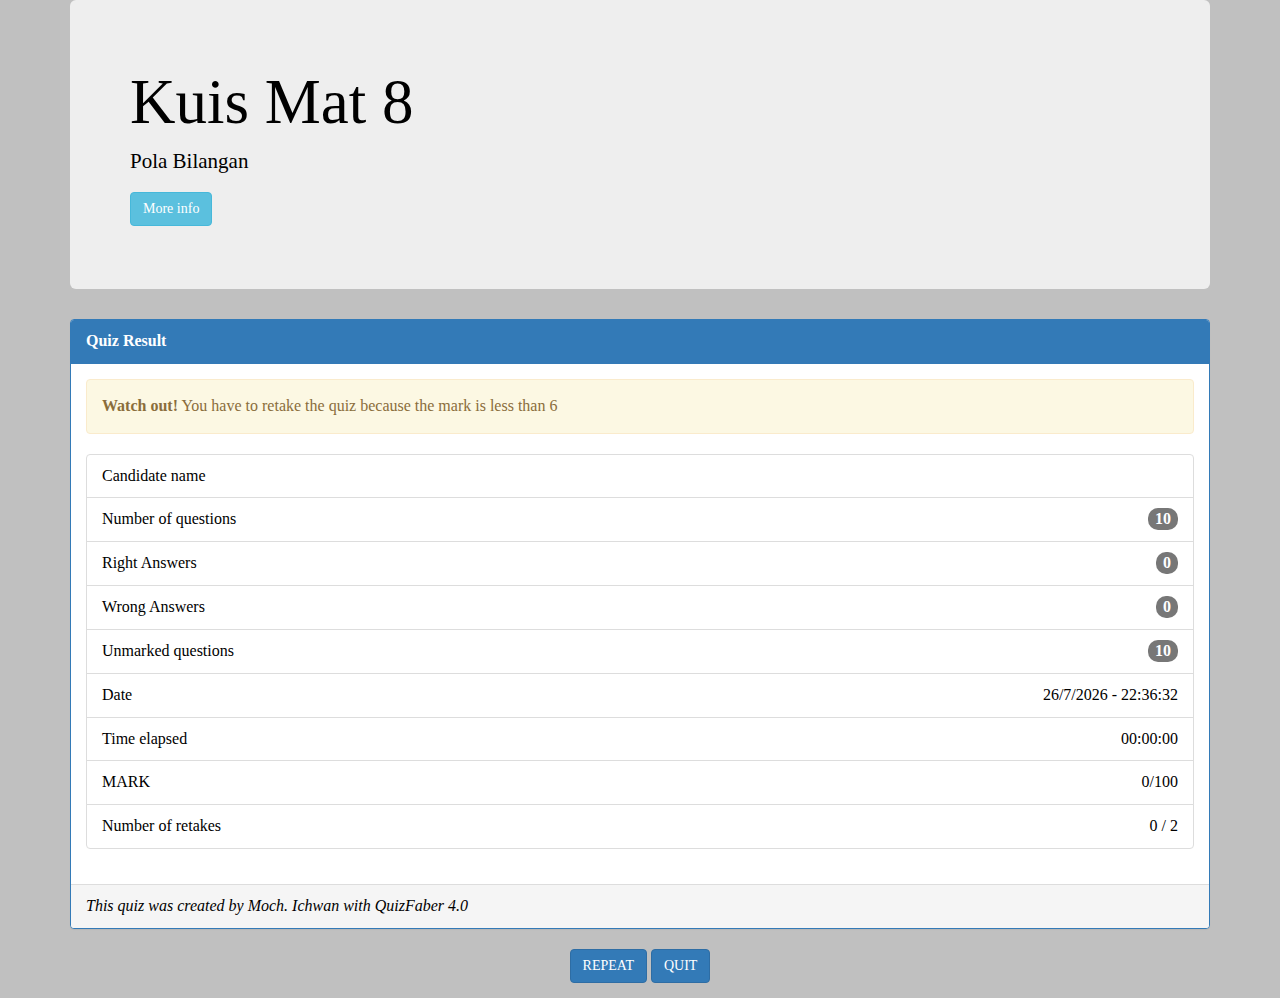
<file: pages/results.html>
<!DOCTYPE html>
<html lang="en">
<head>
    <title>Kuis Mat 8</title>

    <meta http-equiv="Content-Type" content="text/html; CHARSET=Windows-1252">
    <meta name="viewport" content="width=device-width, initial-scale=1">
    <meta name="Author" content="Made with QuizFaber 4.0.20">
    <meta name="generator" content="QuizFaber 4.0.20">
    <meta name="keywords" content="quiz">
    <meta name="description" content="Pola Bilangan">

    <link rel="stylesheet" href="https://maxcdn.bootstrapcdn.com/bootstrap/3.4.1/css/bootstrap.min.css">
    <script src="https://ajax.googleapis.com/ajax/libs/jquery/3.5.1/jquery.min.js"></script>
    <script src="https://maxcdn.bootstrapcdn.com/bootstrap/3.4.1/js/bootstrap.min.js"></script>

    <script src="../scripts/error.js"></script>
    <script src="../scripts/definitions.js"></script>
    <script src="../scripts/security.js"></script>
    <script src="../scripts/cookie.js"></script>
    <script src="../scripts/storage.js"></script>
    <script src="../scripts/time.js"></script>
    <script src="../scripts/valuation.js"></script>
    <script src="../scripts/navigation.js"></script>
    <script src="../scripts/utility.js"></script>
    <script src="../scripts/engine.js"></script>
    <script src="../scripts/view.js"></script>
    <script src="../scripts/results.js"></script>

    <script src="../scripts/page_results.js"></script>

    <link rel="stylesheet" href="../styles/main.css">
    <link rel="stylesheet" href="../styles/layout.css">

</head>
<body>
    <div id="idReport" class="container">

        <div class="jumbotron" id="idQuizHeader">
            <h1 id="idQuizTitle"></h1>
            <p class="lead">
                <span id="idQuizDescription"></span>
                <p id="idQuizProfile" style="display:none">
                    <button type="button" class="btn btn-info" data-toggle="collapse" data-target="#idQuizProfileInfo">More info</button>
                    <div id="idQuizProfileInfo" class="collapse">
                        <ul class="list-group">
                            <li class="list-group-item"><strong>Author</strong><span class="pull-right" id="idAuthor"></span></li>
                            <li class="list-group-item"><strong>Argument</strong><span class="pull-right" id="idArgument"></span></li>
                            <li class="list-group-item"><strong>Company</strong><span class="pull-right" id="idCompany"></span></li>
                            <li class="list-group-item"><strong>Date</strong><span class="pull-right" id="idDate"></span></li>
                        </ul>
                    </div>
                </p>
            </p>
        </div>

        <div class="panel panel-primary">
            <div class="panel-heading"><b>Quiz Result</b></div>

            <div class="panel-body">

                <div id="divSuccessR" class="alert alert-success alert-dismissible fade in" style="display:none">
                    <a href="#" class="close" data-dismiss="alert" aria-label="close">&times;</a>
                    <span id="idSuccessMsgR"></span>
                </div>

                <div id="divErrorR" class="alert alert-danger alert-dismissible fade in" style="display:none">
                    <a href="#" class="close" data-dismiss="alert" aria-label="close">&times;</a>
                    <strong>Error</strong> <span id="idErrorMsgR"></span>
                </div>

                <div id="divWarningR" class="alert alert-warning alert-dismissible fade in" style="display:none">
                    <a href="#" class="close" data-dismiss="alert" aria-label="close">&times;</a>
                    <strong>Watch out!</strong> <span id="idWarningMsgR" />
                </div>

                <ul class="list-group" id="idReportSummary">
                    <li class="list-group-item">
                        <div class="row">
                            <div class="col-sm-6" id="idReportNameOrEmail">Candidate name</div>
                            <div id="idUserName" class="col-sm-6 text-right"></div>
                        </div>
                    </li>
                    <li class="list-group-item" id="idReportNumOfQuestions">Number of questions <span id="idNumOfQuestions" class="badge"></span></li>
                    <li class="list-group-item" id="idReportCorrectAnswers">Right Answers <span id="idCorrectAnswers" class="badge"></span></li>
                    <li class="list-group-item" id="idReportWrongAnswers">Wrong Answers <span id="idWrongAnswers" class="badge"></span></li>
                    <li class="list-group-item" id="idReportNotValuatedAnswers">Unmarked questions <span id="idNotValuatedAnswers" class="badge"></span></li>
                    <li class="list-group-item">
                        <div class="row">
                            <div class="col-sm-6">Date</div>
                            <div id="idStartDate" class="col-sm-6 text-right"></div>
                        </div>
                    </li>
                    <li class="list-group-item" id="idReportTimeElapsed">
                        <div class="row">
                            <div class="col-sm-6">Time elapsed</div>
                            <div id="idTimeElapsed" class="col-sm-6 text-right"></div>
                        </div>
                    </li>
                    <li class="list-group-item" id="idReportFinalMark">
                        <div class="row">
                            <div class="col-sm-6">MARK</div>
                            <div id="idFinalMark" class="col-sm-6 text-right"></div>
                        </div>
                    </li>
                    <li class="list-group-item" id="idReportNumRetake">
                        <div class="row">
                            <div class="col-sm-6">Number of retakes</div>
                            <div id="idNumRetake" class="col-sm-6 text-right"></div>
                        </div>
                    </li>
                </ul>

                <div id="divReportDetails"></div>

                <p id="idReportFinalMessage" style="display:none" />
            </div>

            <div class="panel-footer" id="idQuizFooter"><span id="idCopyrightMsg" /></div>
        </div>

        <div class="text-center">
            <button type="button" id="idBtnPrint" class="btn btn-primary" onclick="onPrintClick()" style="display:none">PRINT</button>
            <button type="button" id="idBtnRepeat" class="btn btn-primary" onclick="onRepeatClick()" style="display:none">REPEAT</button>
            <button type="button" id="idBtnLinkback" class="btn btn-primary" onclick="GoToPage('', true)" style="display:none"></button>
            <button type="button" class="btn btn-primary" onclick="onExitClick()">QUIT</button>
        </div>
    </div>
</body>
</html>
</file>
<file: styles/main.css>
﻿body
{
}

.div_matching_class
{
    margin: 10px;
}

.dropdown-matching 
{
    margin-bottom: 5px;
}

.caret 
{
    position: absolute;
    left: 90%;
    top: 45%;
}

.dropdown 
{
    display: inline;
    margin-right: 10px;
}

.small-icon-image
{
    margin-right: 8px;
}

.form-group.required .control-label:after 
{
    content: "*";
    color: red;
}

.close {
    display: none;
}

/***** TOPBAR *******/
@media screen and (max-width: 768px) {
    .text-xs-center {
        text-align: center;
    }

    .text-xs-left {
        text-align: left;
    }
}


.label_topbar {
    font-size: 10pt;
}

.label_topbar_clock {
    font-size: 12pt;
}

.badge {
    font-size: 10pt !important;
}

@media screen and (min-width: 768px) {
    .modal-content {
        width: 50%;
        margin: 0 auto;
    }

    .modal {
        text-align: center;
    }

    .modal:before {
        display: inline-block;
        vertical-align: middle;
        content: " ";
        height: 100%;
    }

    .label_topbar {
        font-size: 12pt;
    }

    .label_topbar_clock {
        font-size: 12pt;
    }

    .badge {
        font-size: 12pt !important;
    }
}


.modal-dialog {
    display: inline-block;
    text-align: left;
    vertical-align: middle;
}

.modal-header {
    background-color: #337AB7;
    color: white;
    border-radius: 6px 6px 0 0;
}

.true_false_class {
    margin-left: 7px;
    margin-right: 21px;
    text-transform: uppercase;
    font-size: 10pt;
    font-family: sans-serif;
}

#idQuizFooter.panel-body {
    background-color: #eee;
}

/* Style the header */
.header {
    padding: 10px 16px;
    background: #555;
    color: #f1f1f1;
    z-index: 10000;
    opacity: 0.8;
}

/* Page content */
.content {
    padding: 16px;
}

/* The sticky class is added to the header with JS when it reaches its scroll position */
.sticky {
    position: fixed;
    top: 0;
    width: 100%
}

    /* Add some top padding to the page content to prevent sudden quick movement (as the header gets a new position at the top of the page (position:fixed and top:0) */
    .sticky + .content {
        padding-top: 102px;
    }

.hint_icon {
    margin-right: 15px;
}

.radio_answer,
.checkbox_answer {
    -ms-transform: scale(1); /* IE 9 */
    -webkit-transform: scale(1); /* Chrome, Safari, Opera */
    transform: scale(1);
}

#idLinkPrev,
#idLinkNext {
    background-color: #337ab7;
    color: white;
}

select.form-control {
    margin-left: 7px !important;
    margin-right: 7px !important;
}

.text_full_width {
    display: inline-block;
    width: 100%;
    padding-left: 7px;
}


.nowrap {
    white-space: nowrap;
}


.class_bool_choices ol {
    counter-reset: my-awesome-counter;
    list-style: none;
    padding-left: 40px;
}

.class_bool_choices ol li {
    margin: 0 0 0.5rem 0;
    counter-increment: my-awesome-counter;
    position: relative;
}

.class_bool_choices ol li::before {
    content: counter(my-awesome-counter);
    color: #FFFFFF;
    font-size: 1.5rem;
    font-weight: bold;
    position: absolute;
    --size: 32px;
    left: calc(-1 * var(--size) - 10px);
    line-height: var(--size);
    width: var(--size);
    height: var(--size);
    top: 0;
    background: #337ab7;
    border-radius: 50%;
    text-align: center;
    box-shadow: 1px 1px 0 #999;
}
</file>
<file: styles/layout.css>
body {
	margin-top: 0px;
	margin-right: 0px;
	margin-bottom: 15px;
	margin-left: 0px;
	padding: 0px;
	color: #000000;
	background-color: #C0C0C0;
	background-image: url('../media/');
	background-repeat: repeat;
	background-attachment: scroll;
	background-position: left top;
	background-size: auto;
	font-family: Times New Roman;
	font-size: 12pt;
}
.class_title {
}
.class_subtitle {
}
.class_remarks {
}
.class_qst_format {
}
.class_before_after_qst_format {
}
.class_ans_format {
}
.class_feedback_format {
}
.class_feedback_table_format {
	border-width: 0px;
	border-style: solid;
	border-color: #000000;
	border-radius: 10px;
}
</file>
